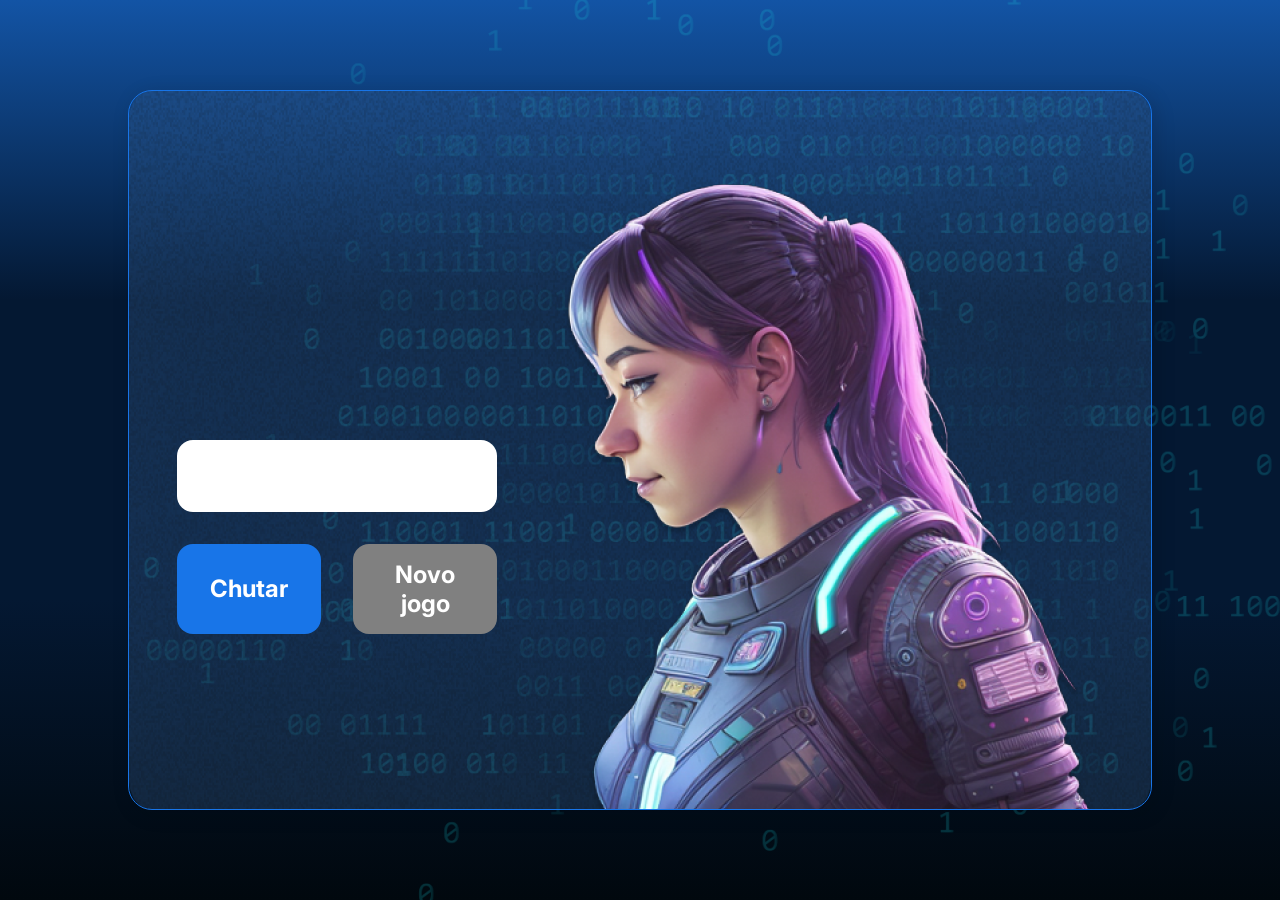
<file: Desafio 1 - média/index.html>
<!DOCTYPE html>
<html lang="pt-br">

<head>
    <meta charset="UTF-8">
    <meta name="viewport" content="width=device-width, initial-scale=1.0">
    <script src="https://code.responsivevoice.org/responsivevoice.js"></script>
    <link rel="preconnect" href="https://fonts.googleapis.com">
    <link rel="preconnect" href="https://fonts.gstatic.com" crossorigin>
    <link href="https://fonts.googleapis.com/css2?family=Chakra+Petch:wght@700&family=Inter:wght@400;700&display=swap"
        rel="stylesheet">
    <link rel="stylesheet" href="style.css">
    <title>JS Game</title>
</head>

<body>

    <div class="container">
        <div class="container__conteudo">
            <div class="container__informacoes">
                <div class="container__texto">
                    <h1></h1>
                    <p class="texto__paragrafo"></p>
                </div>
                <input type="number" min="1" max="10" class="container__input">
                <div class="chute container__botoes">
                    <button onclick="verificarChute()" class="container__botao">Chutar</button>
                    <button onclick="reiniciarJogo()" id="reiniciar" class="container__botao" disabled>Novo jogo</button>
                </div>
            </div>
            <img src="./img/ia.png" alt="Uma pessoa olhando para a esquerda" class="container__imagem-pessoa" />
        </div>
    </div>




    <script src="app.js" defer></script>
</body>

</html>
</file>
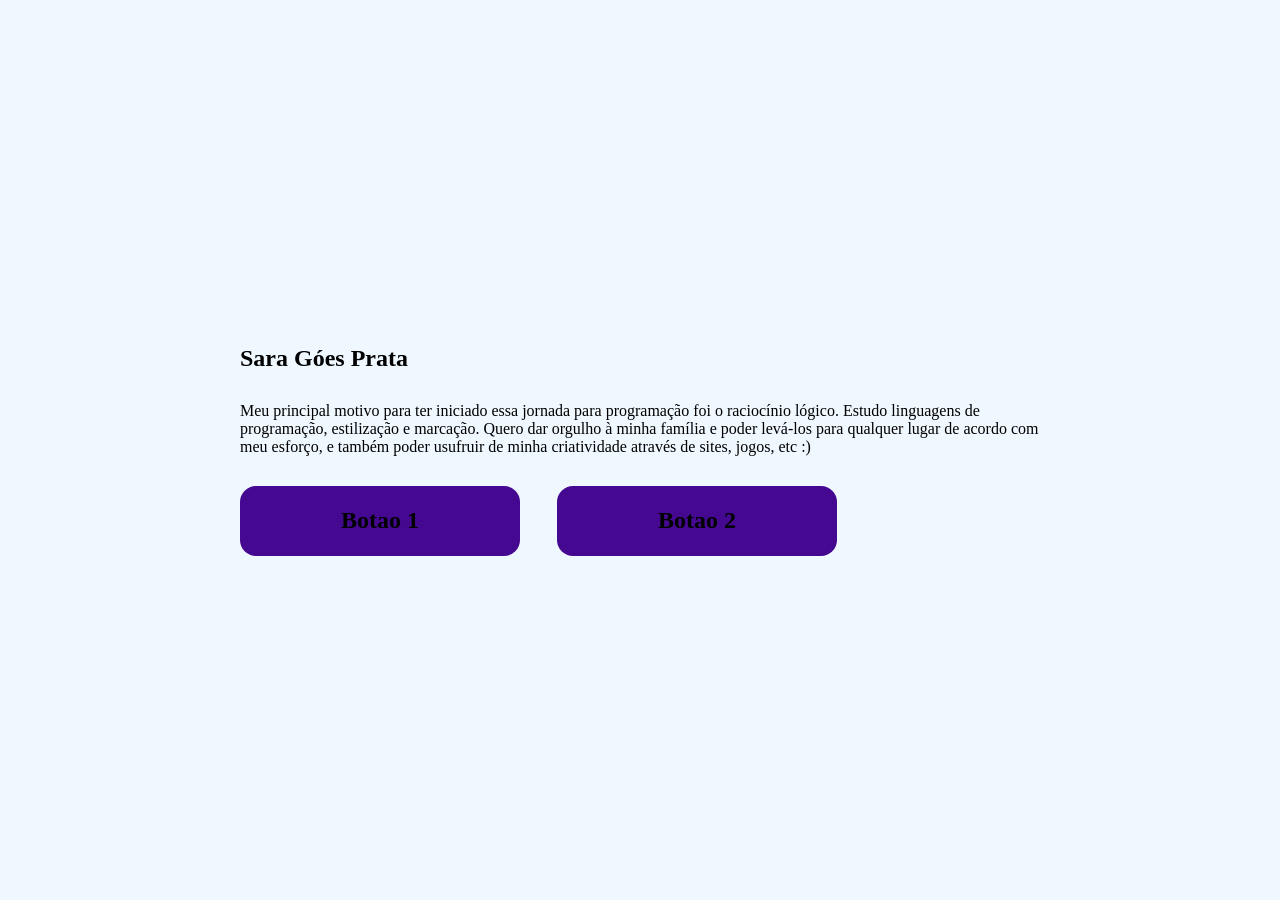
<file: Desafio 3 - INDEX E CSS/index.html>
<!DOCTYPE html>
<html lang="pt-br">

<head>
    <meta charset="UTF-8">
    <meta http-equiv="X-UA-Compatible" content="IE=edge">
    <meta name="viewport" content="width=device-width, initial-scale=1.0">
    <title>Portfolio</title>
    <link rel="stylesheet" href="style.css">
</head>

<body>
    <header></header>
    <main class="funcaoUm">
        <section class="funcaoDois">
            <h1>Sara Góes Prata</h1>
            <p>Meu principal motivo para ter iniciado essa jornada para programação foi o raciocínio lógico. Estudo
                linguagens de programação, estilização e marcação. Quero dar orgulho à minha família e poder levá-los
                para qualquer lugar de acordo com meu esforço, e também poder usufruir de minha criatividade através de sites, jogos, etc :)</p>
            <div class="funcaoTres">
            <a class="botao" href="./gifs/snoopy heart.gif">Botao 1</a>
            <a class="botao" href="./gifs/dancing snoopy.gif">Botao 2</a>
        </div>
            </div>
        </section>
    </main>
</body>
</html>
</file>
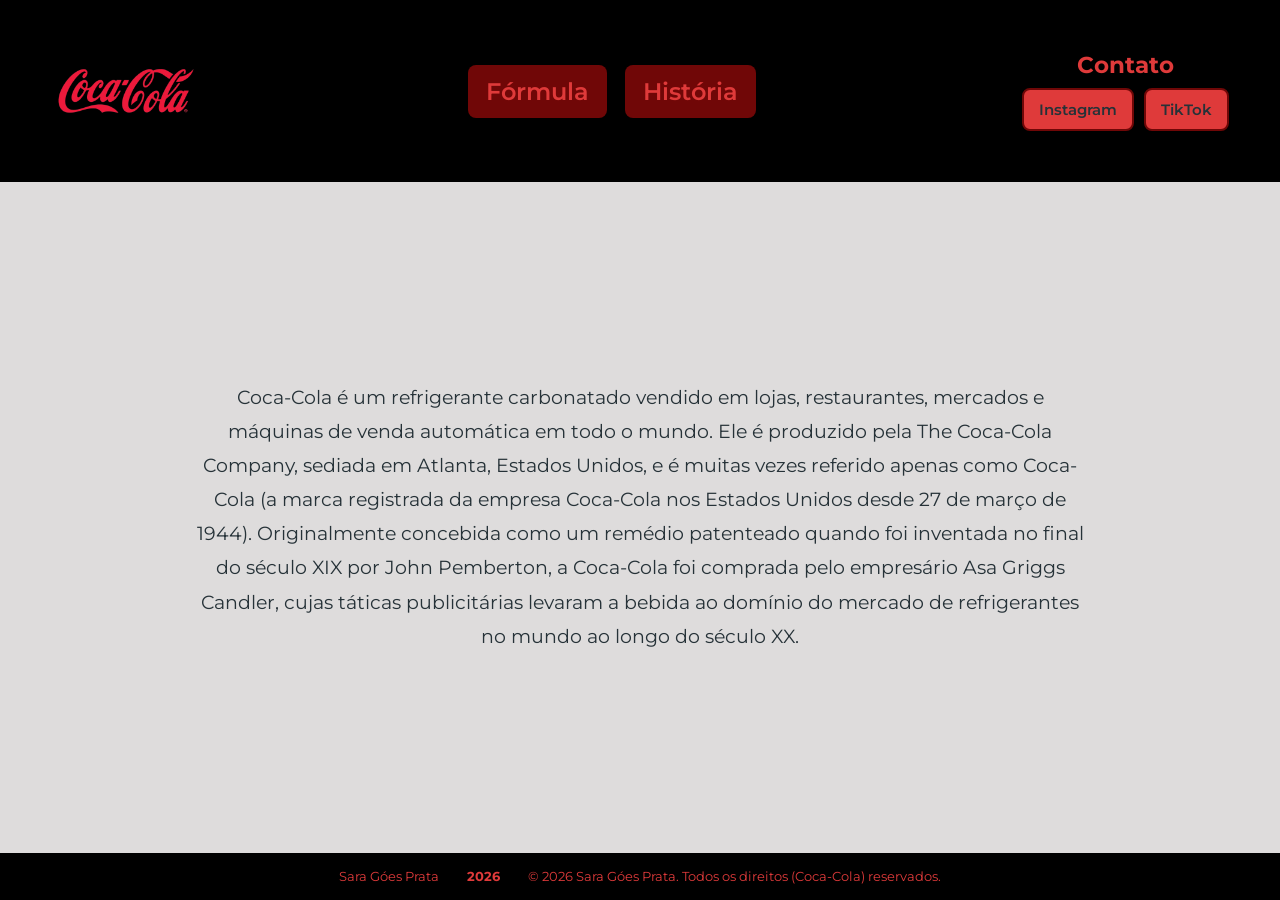
<file: Desafio 4 - Cabeçalho/index.html>
<!DOCTYPE html>
<html lang="en">
<head>
    <meta charset="UTF-8">
    <meta name="viewport" content="width=device-width, initial-scale=1.0">
    <link rel="stylesheet" href="style.css">
    <title>Cabeçalho</title>
</head>
<body>
    <header class="cabeca">
        <div class="div_imagem"> 
            <a href="index.html">
        <img class="foto" src="coca-cola-logo-png_seeklogo-32916-removebg-preview.png" alt="coca">
        </a>
        </div>

        <div class="paragrafo" >
        <a class="paginas" href="formula.html">Fórmula</a>
        <a  class="paginas" href="historia.html">História</a>
        </div>

        <section class="redes">
            <h2 class="h2">Contato</h2>
            <div class="botoesRedes">
            <a class="redeSocial" href="https://www.instagram.com/cocacola_br/?hl=pt-br">Instagram</a>
            <a class="redeSocial" href="https://www.tiktok.com/@cocacola">TikTok</a>
            </div>
        </section>

    </header>
    <main class="conteudo">
        <p>Coca-Cola é um refrigerante carbonatado vendido em lojas, restaurantes, mercados e máquinas de venda automática em todo o mundo. Ele é produzido pela The Coca-Cola Company, sediada em Atlanta, Estados Unidos, e é muitas vezes referido apenas como Coca-Cola (a marca registrada da empresa Coca-Cola nos Estados Unidos desde 27 de março de 1944). Originalmente concebida como um remédio patenteado quando foi inventada no final do século XIX por John Pemberton, a Coca-Cola foi comprada pelo empresário Asa Griggs Candler, cujas táticas publicitárias levaram a bebida ao domínio do mercado de refrigerantes no mundo ao longo do século XX.</p>
    </main>
    <footer class="rodape">
        <p>Sara Góes Prata</p>
        <p><strong>2026</strong></p>
        <p>&copy; 2026 Sara Góes Prata. Todos os direitos (Coca-Cola) reservados.</p>
    </footer>
</body>
</html>
</file>
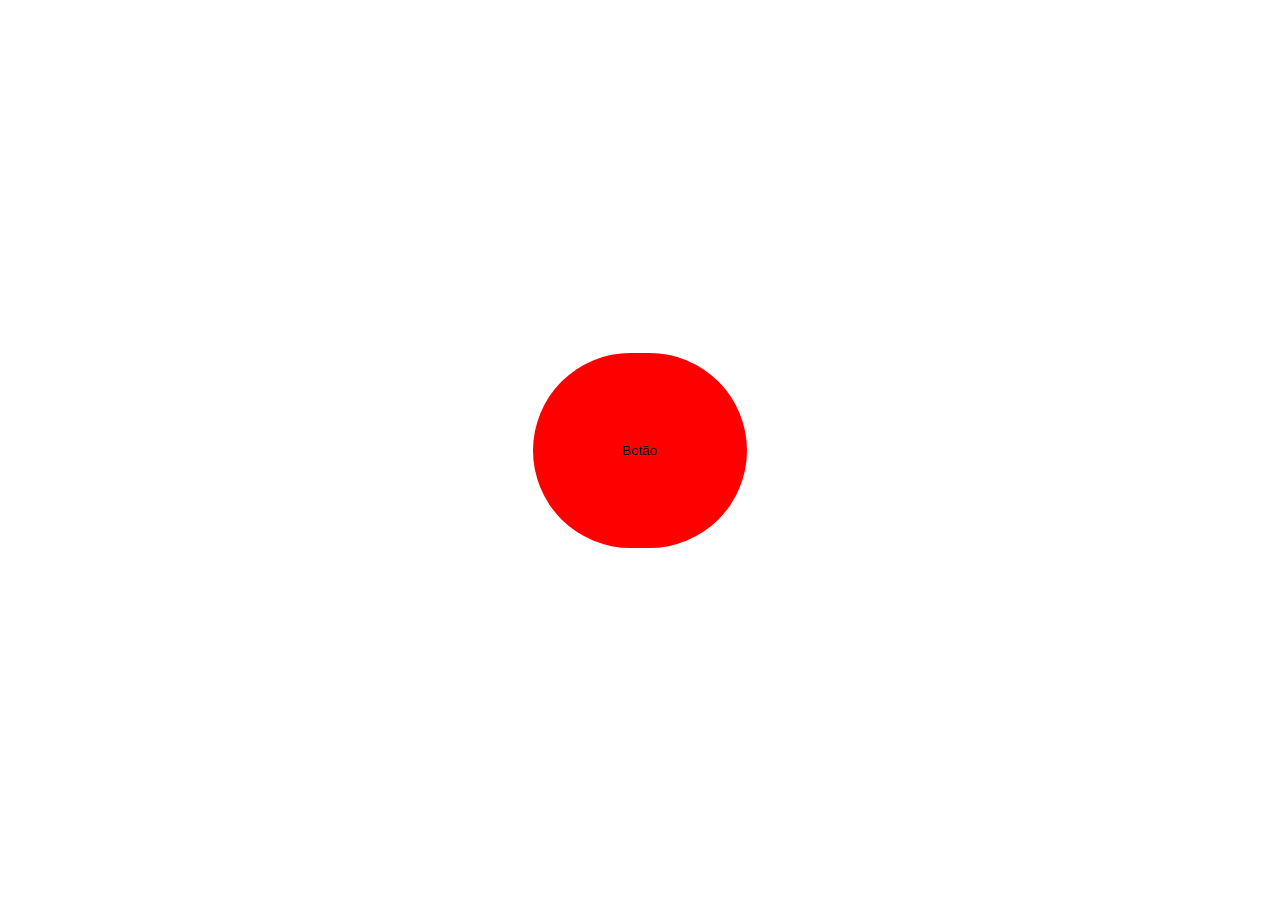
<file: Desafio 2 - lista de frutas/desafio 2 - frutas/index.html>
<!DOCTYPE html>
<html lang="pt-br">
<head>
    <meta charset="UTF-8">
    <meta name="viewport" content="width=device-width, initial-scale=1.0">
    <title>Botão</title>
    <link rel="stylesheet" href="style.css">
</head>
<body>

    <div id="listaDeFrutas">

        <button id="botao" onclick=mostraLista()>Botão</button>

        
    </div>

    

    <script src="app.js" defer></script>

</body>
</html>
</file>
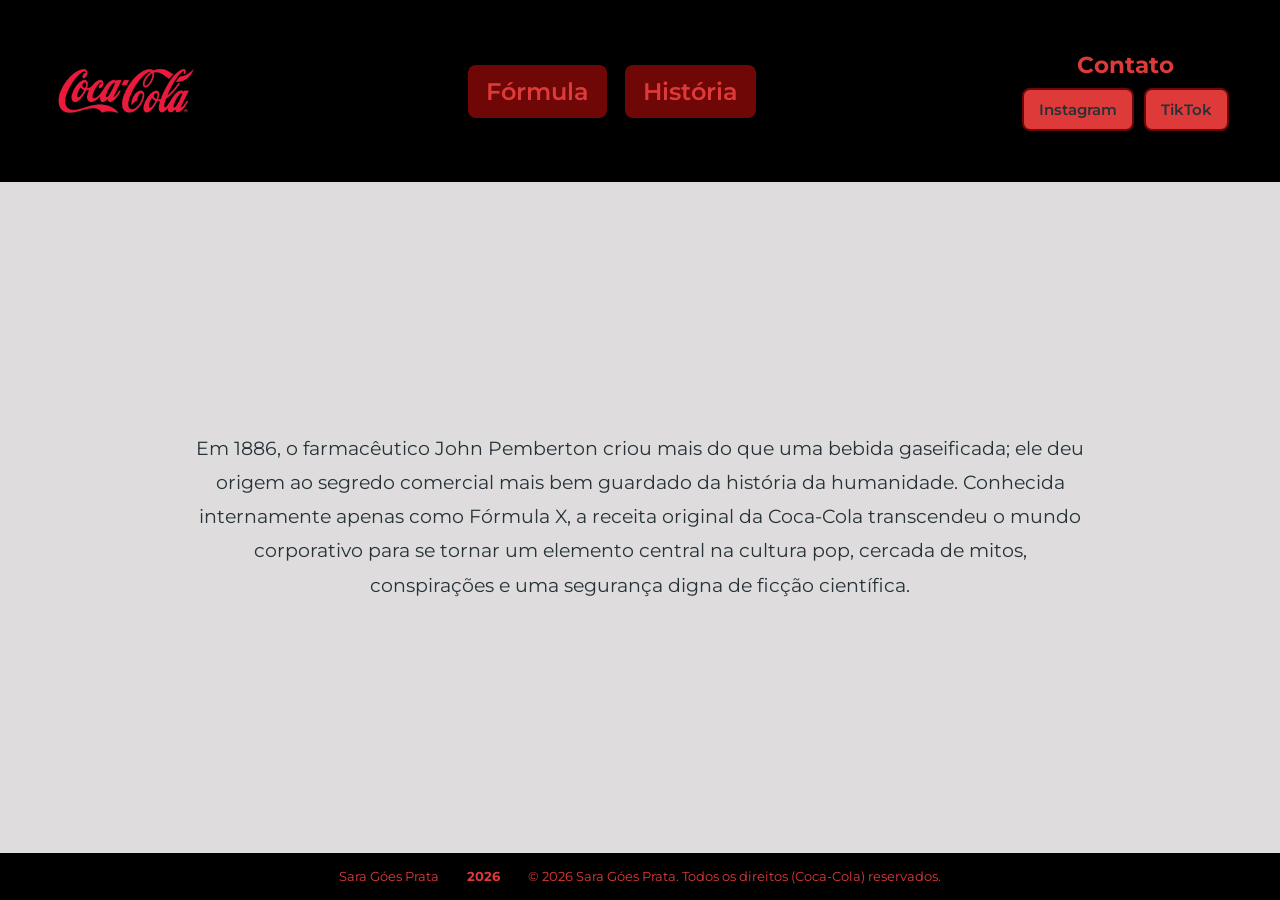
<file: Desafio 4 - Cabeçalho/formula.html>
<!DOCTYPE html>
<html lang="en">
<head>
    <meta charset="UTF-8">
    <meta name="viewport" content="width=device-width, initial-scale=1.0">
    <link rel="stylesheet" href="style.css">
    <title>Fórmula</title>
</head>
<body>
    <header class="cabeca">
        <div class="div_imagem"> 
            <a href="index.html">
        <img class="foto" src="coca-cola-logo-png_seeklogo-32916-removebg-preview.png" alt="coca">
        </a>
        </div>

        <div class="paragrafo" >
        <a class="paginas" href="formula.html">Fórmula</a>
        <a  class="paginas" href="historia.html">História</a>
        </div>

        <section class="redes">
            <h2 class="h2">Contato</h2>
            <div class="botoesRedes">
            <a class="redeSocial" href="https://www.instagram.com/cocacola_br/?hl=pt-br">Instagram</a>
            <a class="redeSocial" href="https://www.tiktok.com/@cocacola">TikTok</a>
            </div>
        </section>

    </header>
    <main class="conteudo">
        <p>Em 1886, o farmacêutico John Pemberton criou mais do que uma bebida gaseificada; ele deu origem ao segredo comercial mais bem guardado da história da humanidade. Conhecida internamente apenas como Fórmula X, a receita original da Coca-Cola transcendeu o mundo corporativo para se tornar um elemento central na cultura pop, cercada de mitos, conspirações e uma segurança digna de ficção científica.</p>
    </main>
    <footer class="rodape">
        <p>Sara Góes Prata</p>
        <p><strong>2026</strong></p>
        <p>&copy; 2026 Sara Góes Prata. Todos os direitos (Coca-Cola) reservados.</p>
    </footer>
</body>
</html>
</file>
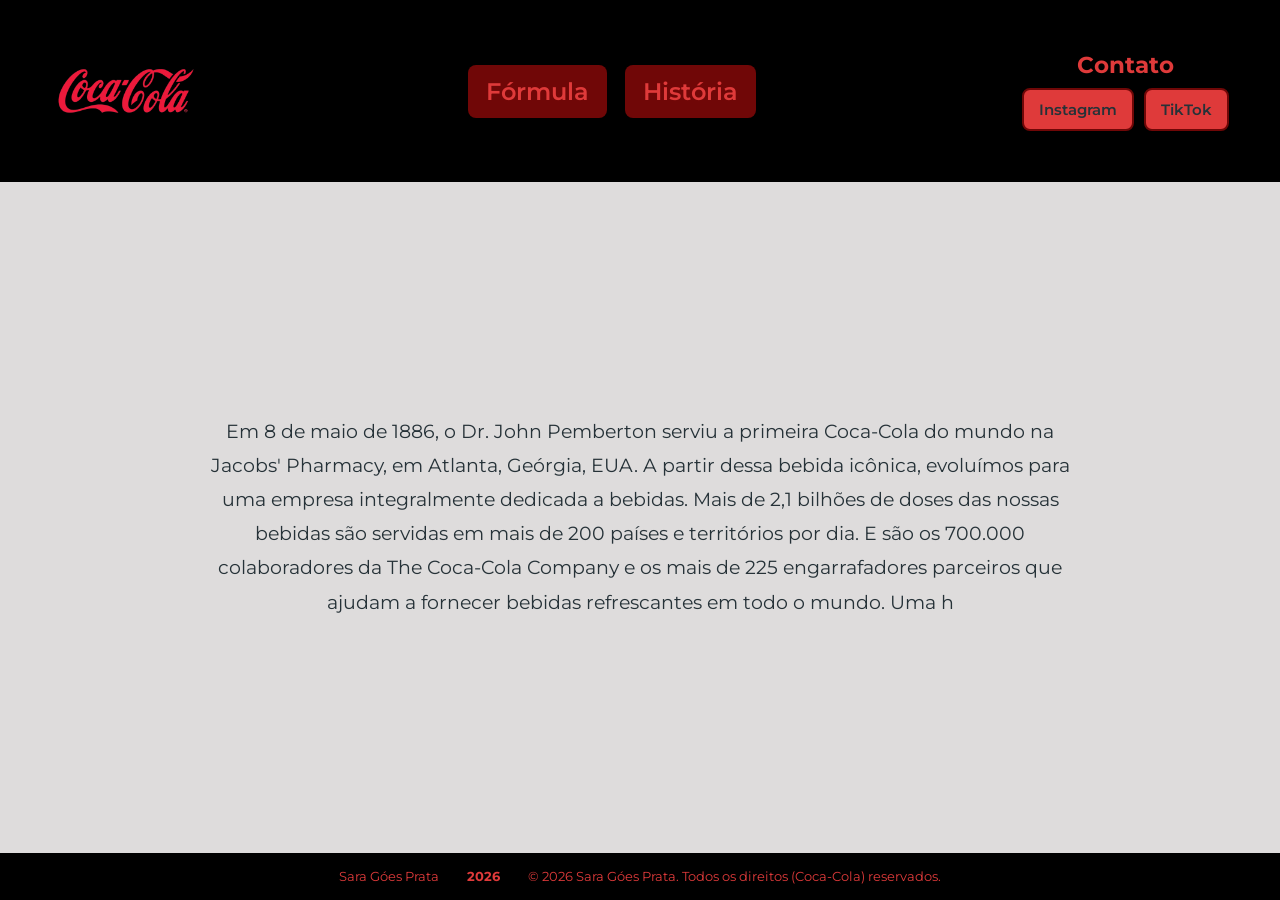
<file: Desafio 4 - Cabeçalho/historia.html>
<!DOCTYPE html>
<html lang="en">
<head>
    <meta charset="UTF-8">
    <meta name="viewport" content="width=device-width, initial-scale=1.0">
    <link rel="stylesheet" href="style.css">
    <title>História</title>
</head>
<body>
    <header class="cabeca">
        <div class="div_imagem"> 
            <a href="index.html">
        <img class="foto" src="coca-cola-logo-png_seeklogo-32916-removebg-preview.png" alt="coca">
        </a>
        </div>

        <div class="paragrafo" >
        <a class="paginas" href="formula.html">Fórmula</a>
        <a  class="paginas" href="historia.html">História</a>
        </div>

        <section class="redes">
            <h2 class="h2">Contato</h2>
            <div class="botoesRedes">
            <a class="redeSocial" href="https://www.instagram.com/cocacola_br/?hl=pt-br">Instagram</a>
            <a class="redeSocial" href="https://www.tiktok.com/@cocacola">TikTok</a>
            </div>
        </section>

    </header> 
    <main class="conteudo">
        <p>Em 8 de maio de 1886, o Dr. John Pemberton serviu a primeira Coca‑Cola do mundo na Jacobs' Pharmacy,

            em Atlanta, Geórgia, EUA.
            
            A partir dessa bebida icônica, evoluímos para uma empresa integralmente dedicada a bebidas.
            
            Mais de 2,1 bilhões de doses das nossas bebidas são servidas em mais de 200 países e territórios por dia.
            
            E são os 700.000 colaboradores da The Coca‑Cola Company e os mais de 225 engarrafadores parceiros que ajudam a fornecer bebidas refrescantes em todo o mundo.
            
            Uma h</p>
    </main>
    <footer class="rodape">
        <p>Sara Góes Prata</p>
        <p><strong>2026</strong></p>
        <p>&copy; 2026 Sara Góes Prata. Todos os direitos (Coca-Cola) reservados.</p>
    </footer>
</body>
</html>
</file>
<file: Desafio 1 - média/style.css>
* {
    box-sizing: border-box;
    margin: 0;
    padding: 0;
    color: white;
}

body {
    background: linear-gradient(#1354A5 0%, #041832 33.33%, #041832 66.67%, #01080E 100%);
    height: 100vh;
    display: flex;
    align-items: center;
    justify-content: center;
}


body::before {
    background-image: url("img/code.png");
    background-repeat: no-repeat;
    background-position: right;
    content: "";
    display: block;
    position: absolute;
    width: 100%;
    height: 100%;
    opacity: 0.4;
}

.container {
    width: 80%;
    height: 80%;
    display: flex;
    align-items: center;
    justify-content: space-between;
    border-radius: 24px;
    border: 1px solid #1875E8;
    box-shadow: 4px 4px 20px 0px rgba(1, 8, 14, 0.15);
    background-image: url("img/Ruido.png");
    background-size: 100% 100%;
    position: relative;
}


.container__conteudo {
    display: flex;
    align-items: center;
    position: absolute;
    bottom: 0;
}

.container__informacoes {
    flex: 1;
    padding: 3rem;
}

.container__botao {
    border-radius: 16px;
    background: #1875E8;
    padding: 16px 24px;
    width: 100%;
    font-size: 24px;
    font-weight: 700;
    border: none;
    margin-top: 2rem;
}

.container__texto {
    margin: 16px 0 16px 0;
}

.container__texto-azul {
    color: #1875E8;
}

.container__input {
    width: 100%;
    height: 72px;
    border-radius: 16px;
    background-color: #FFF;
    border: none;
    color: #1875E8;
    padding: 2rem;
    font-size: 24px;
    font-weight: 700;
    font-family: 'Inter', sans-serif;
}

.container__botoes {
    display: flex;
    gap: 2em;
}

h1 {
    font-family: 'Chakra Petch', sans-serif;
    font-size: 72px;
    padding-bottom: 3rem;
}

p,
button {
    font-family: 'Inter', sans-serif;
}

.texto__paragrafo {
    font-size: 32px;
    font-weight: 400;
}

button:disabled {
    background-color: gray;
}

@media screen and (max-width: 1250px) {

    h1 {
        font-size: 50px;
    }

    .container__botao {
        font-size: 16px;
    }


    .texto__paragrafo {
        font-size: 24px;
    }

    .container__imagem-pessoa {
        display: none;
    }

    .container__conteudo {
        display: block;
        position: inherit;
    }

    .container__informacoes {
        padding: 1rem
    }
}
</file>
<file: Desafio 3 - INDEX E CSS/style.css>
* {
   margin: 0; 
   padding: 0;
}

body {
    display: flex;
    align-items: center;
    justify-content: center;
    height: 100vh;
    box-sizing: border-box;
    background-color: aliceblue;
}

.funcaoUm {
    margin: 10% 15%;
    display: flex;
    align-items: center;
    justify-content: space-between;
}

.funcaoDois {
    width: 800px;
    display: flex;
    flex-direction: column;
    gap: 30px;
}

.funcaoTres{
    display: flex;
    gap: 37px;
}

.botao {
    background-color: #450890;
    width: 280px;
    text-align: center;
    border-radius: 16px;
    font-size: 24px;
    font-weight: 600;
    padding: 21.5px 0;
    text-decoration: none;
    color: #000000;
}

.botao:hover {
    background-color: rgb(85, 85, 246);
}
</file>
<file: Desafio 4 - Cabeçalho/style.css>
@import url('https://fonts.googleapis.com/css2?family=Montserrat:wght@400;500;600;700&display=swap');

:root {
    --cor-fundo: #dedcdc;
    --cor-destaque: #000000;
    --cor-texto: #263238;
    --cor-secundaria: #700707;
    --cor-clara: #df3a3a;
}

* {
    margin: 0;
    padding: 0;
    box-sizing: border-box;
}

body {
    min-height: 100vh;
    display: flex;
    flex-direction: column;
    background-color: var(--cor-fundo);
    color: var(--cor-texto);
    font-family: 'Montserrat', sans-serif;
}

.cabeca {
    width: 100%;
    min-height: 130px;
    padding: 16px 4%;
    display: flex;
    align-items: center;
    justify-content: space-between;
    gap: 28px;
    background-color: var(--cor-destaque);
}

.div_imagem {
    display: flex;
    align-items: center;
    flex-shrink: 0;
}

.foto {
    display: block;
    width: clamp(90px, 12vw, 150px);
    height: auto;
}

.paragrafo {
    display: flex;
    align-items: center;
    justify-content: center;
    gap: 18px;
}

.paginas {
    min-width: 110px;
    padding: 12px 18px;
    border-radius: 8px;
    background-color: var(--cor-secundaria);
    color: var(--cor-clara);
    text-decoration: none;
    text-align: center;
    font-size: 24px;
    font-weight: 600;
    transition: background-color 0.2s, color 0.2s;
}

.paginas:hover {
    background-color: var(--cor-clara);
    color: var(--cor-texto);
}

.redes {
    display: flex;
    flex-direction: column;
    align-items: center;
    gap: 9px;
}

.h2 {
    color: var(--cor-clara);
    font-size: 23px;
}

.botoesRedes {
    display: flex;
    gap: 10px;
}

.redeSocial {
    display: inline-block;
    padding: 10px 15px;
    border: 2px solid var(--cor-secundaria);
    border-radius: 8px;
    background-color: var(--cor-clara);
    color: var(--cor-texto);
    text-align: center;
    text-decoration: none;
    font-size: 15px;
    font-weight: 600;
    transition: background-color 0.2s, color 0.2s;
}

.botao:hover {
    background-color: var(--cor-secundaria);
    color: var(--cor-clara);
}

.conteudo {
    flex: 1;
    width: 100%;
    display: flex;
    align-items: center;
    justify-content: center;
    padding: 50px 8%;
}

.conteudo p {
    max-width: 900px;
    font-size: 19px;
    line-height: 1.8;
    text-align: center;
}

.rodape {
    width: 100%;
    padding: 14px 20px;
    display: flex;
    flex-wrap: wrap;
    justify-content: center;
    align-items: center;
    gap: 8px 28px;
    background-color: var(--cor-destaque);
    color: var(--cor-clara);
    text-align: center;
    font-size: 13px;
    line-height: 1.5;
}

* {
    margin: ;
}
</file>
<file: Desafio 2 - lista de frutas/desafio 2 - frutas/style.css>
body {
    margin: 0;
    display: flex;
    justify-content: center;
    align-items: center;
    height: 100vh;
}

button {
    background-color: red;
    color: #000000;
    border: none;
    padding: 90px 90px;
    cursor: pointer;
    border-radius: 100px;
    
}

#listaDeFrutas{
    box-sizing: border-box;
    margin: 0;
    padding: 0;
    color: black;
}
</file>
